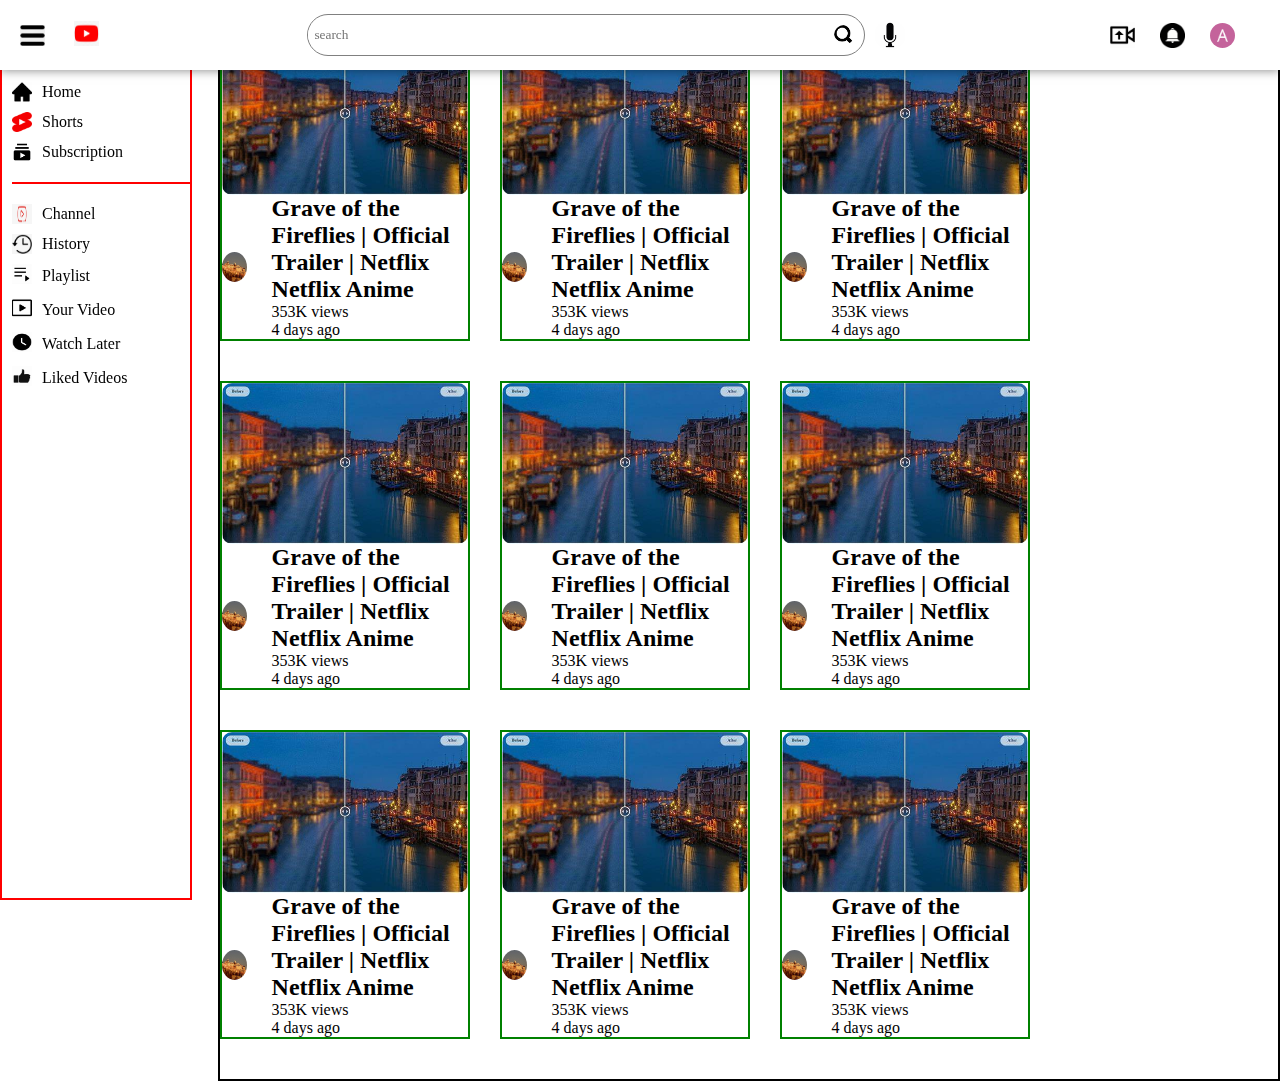
<file: index.html>
<!DOCTYPE html>
<html lang="en">
<head>
    <meta charset="UTF-8">
    <meta name="viewport" content="width=device-width, initial-scale=1.0">
    <title>YouTube</title>
    <link rel="stylesheet" href="style.css">
</head>
<body>
    <nav class="d-flex">
        <div class="nav-left">
            <img src="./image/hamburger_icon.jpeg" alt="Menu">
            <img class="logo" src="./image/ytube_icon.png" alt="YouTube Logo">
        </div>
        <div class="nav-middle d-flex">
            <div class="search-box d-flex">
                <input type="text" placeholder="search">
                <img src="./image/Search-icon.png" class="Search-class" alt="Search">
            </div>

           <div class="mic-div d-flex">
            <img src="./image/mic.jpeg" class="mic-class" alt="Mic">
           </div>
        </div>

        <div class="nav-right d-flex">
            <img src="./image/upload.jpeg" alt="Upload">
            <img src="./image/notification.jpeg" alt="Notification">
            <img class="userimg" src="./image/profile.png" alt="Profile">
           
        </div>
    </nav>
    <div class="sidebar">
        <div class="sidebar-upper">
          <a href=""><span class="home-icon"><img src="./image/home.jpeg" alt="Home"></span><p>Home</p></a>
          <a href=""><span class="shorts-icon"><img src="./image/Youtube_shorts_icon.svg.png" alt="Shorts"></span><p>Shorts</p></a>
          <a href=""><span class="subscription-icon"><img src="./image/subcription.png" alt="Subscription"></span><p>Subscription</p></a>
        </div>
        <hr>
        <div class="sidebar-lower">
          <a href=""><span class="chanel-icon"><img src="./image/chanel.png" alt="Channel"></span><p>Channel</p></a>
          <a href=""><span class="history-icon"><img src="./image/history.png" alt="History"></span><p>History</p></a>
          <a href=""><span><img src="./image/playllist.jfif" alt="Playlist"></span><p>Playlist</p></a>
          <a href=""><span><img src="./image/yourvideo.jfif" alt="Your Video"></span><p>Your Video</p></a>
          <a href=""><span><img src="./image/watchlater.jfif" alt="Watch Later"></span><p>Watch Later</p></a>
          <a href=""><span><img src="./image/like.jfif" alt="Liked Videos"></span><p>Liked Videos</p></a>
        </div>
      </div>
    <div class="maincontainer d-flex">
        <div class="card">
            <div class="tumbnailcontainer">
                <img class="tumbnailimg d-flex" src="./image/OIP.jpeg" alt="">
            </div>
            <div class="detailscontainer d-flex">
                <div class="logoconatiner d-flex">
                    <img  class= "userimg" src="./image/amberfort.jpeg"alt="">
                </div>
                <div class="details ">
                    <h2>
                        Grave of the Fireflies | Official Trailer | Netflix
                        Netflix Anime
                       
                        </h2>
                    <p> 353K views</p>
                    <p>4 days ago</p>
                </div>
            </div>
        </div>
        <div class="card">
            <div class="tumbnailcontainer">
                <img class="tumbnailimg d-flex" src="./image/OIP.jpeg" alt="">
            </div>
            <div class="detailscontainer d-flex">
                <div class="logoconatiner d-flex">
                    <img  class= "userimg" src="./image/amberfort.jpeg"alt="">
                </div>
                <div class="details ">
                    <h2>
                        Grave of the Fireflies | Official Trailer | Netflix
                        Netflix Anime
                       
                        </h2>
                    <p> 353K views</p>
                    <p>4 days ago</p>
                </div>
            </div>
        </div>
       <div class="card">
            <div class="tumbnailcontainer">
                <img class="tumbnailimg d-flex" src="./image/OIP.jpeg" alt="">
            </div>
            <div class="detailscontainer d-flex">
                <div class="logoconatiner d-flex">
                    <img  class= "userimg" src="./image/amberfort.jpeg"alt="">
                </div>
                <div class="details ">
                    <h2>
                        Grave of the Fireflies | Official Trailer | Netflix
                        Netflix Anime
                       
                        </h2>
                    <p> 353K views</p>
                    <p>4 days ago</p>
                </div>
            </div>
        </div>
        <div class="card">
            <div class="tumbnailcontainer">
                <img class="tumbnailimg d-flex" src="./image/OIP.jpeg" alt="">
            </div>
            <div class="detailscontainer d-flex">
                <div class="logoconatiner d-flex">
                    <img  class= "userimg" src="./image/amberfort.jpeg"alt="">
                </div>
                <div class="details ">
                    <h2>
                        Grave of the Fireflies | Official Trailer | Netflix
                        Netflix Anime
                       
                        </h2>
                    <p> 353K views</p>
                    <p>4 days ago</p>
                </div>
            </div>
        </div>
        <div class="card">
            <div class="tumbnailcontainer">
                <img class="tumbnailimg d-flex" src="./image/OIP.jpeg" alt="">
            </div>
            <div class="detailscontainer d-flex">
                <div class="logoconatiner d-flex">
                    <img  class= "userimg" src="./image/amberfort.jpeg"alt="">
                </div>
                <div class="details ">
                    <h2>
                        Grave of the Fireflies | Official Trailer | Netflix
                        Netflix Anime
                       
                        </h2>
                    <p> 353K views</p>
                    <p>4 days ago</p>
                </div>
            </div>
        </div>
        <div class="card">
            <div class="tumbnailcontainer">
                <img class="tumbnailimg d-flex" src="./image/OIP.jpeg" alt="">
            </div>
            <div class="detailscontainer d-flex">
                <div class="logoconatiner d-flex">
                    <img  class= "userimg" src="./image/amberfort.jpeg"alt="">
                </div>
                <div class="details ">
                    <h2>
                        Grave of the Fireflies | Official Trailer | Netflix
                        Netflix Anime
                       
                        </h2>
                    <p> 353K views</p>
                    <p>4 days ago</p>
                </div>
            </div>
        </div>
        <div class="card">
            <div class="tumbnailcontainer">
                <img class="tumbnailimg d-flex" src="./image/OIP.jpeg" alt="">
            </div>
            <div class="detailscontainer d-flex">
                <div class="logoconatiner d-flex">
                    <img  class= "userimg" src="./image/amberfort.jpeg"alt="">
                </div>
                <div class="details ">
                    <h2>
                        Grave of the Fireflies | Official Trailer | Netflix
                        Netflix Anime
                       
                        </h2>
                    <p> 353K views</p>
                    <p>4 days ago</p>
                </div>
            </div>
        </div>
        <div class="card">
            <div class="tumbnailcontainer">
                <img class="tumbnailimg d-flex" src="./image/OIP.jpeg" alt="">
            </div>
            <div class="detailscontainer d-flex">
                <div class="logoconatiner d-flex">
                    <img  class= "userimg" src="./image/amberfort.jpeg"alt="">
                </div>
                <div class="details ">
                    <h2>
                        Grave of the Fireflies | Official Trailer | Netflix
                        Netflix Anime
                       
                        </h2>
                    <p> 353K views</p>
                    <p>4 days ago</p>
                </div>
            </div>
        </div>
        <div class="card">
            <div class="tumbnailcontainer">
                <img class="tumbnailimg d-flex" src="./image/OIP.jpeg" alt="">
            </div>
            <div class="detailscontainer d-flex">
                <div class="logoconatiner d-flex">
                    <img  class= "userimg" src="./image/amberfort.jpeg"alt="">
                </div>
                <div class="details ">
                    <h2>
                        Grave of the Fireflies | Official Trailer | Netflix
                        Netflix Anime
                       
                        </h2>
                    <p> 353K views</p>
                    <p>4 days ago</p>
                </div>
            </div>
        </div>
    </div>
</body>
</html>
</file>
<file: style.css>
* {
margin: 0px;
padding: 0px;
box-sizing:border-box;
font-family: 'poppins','sans-serif';
}

img{
    cursor:pointer;
}
a{
    text-decoration: none;
    color: black;
    /* width: 20px; */

}
.d-flex{
    display: flex;
   align-items: center;

}
nav{
    /* border: 2px solid red; */
    padding: 10px 20px;
    justify-content: space-between;
    box-shadow: 0 0 10px rgba(0, 0, 0, 0.5);
    position:fixed;
    top:0;
    z-index: 100;
    background-color: white;
    width: 100%;
}

.nav-right img{
    width:25px;
    margin-right: 25px;
}

.nav-right .userimg{
    width:25px;
    border-radius: 50%;
}

.nav-left img  {
    width:25px;
    margin-right:25px ;
}

.nav-left .logo  {
    width:25px;
}
.nav-middle img {
width: 25px;

}

/* body{
    background-color: rgb(50, 47, 47);
} */

.nav-middle  {
    
    /* border: 2px solid red; */
    width: 50%;
    }

    .nav-middle .mic-class {
/*     
        border: 2px solid red; */
        width: 50px;
        }
       

    .search-box{
        width: 90%;
        border: 1px solid grey;
        border-radius: 50px;
        justify-content: space-evenly;

    }

    .search-box input{
        width: 90%;
        border:none;
        padding: .4rem;
        outline: none;
        margin-right: 20px;
        border-radius: 50px;

    }

    .search-box img{
       padding: 10px;
       width: 40px;
       /* border: 2px solid green; */
       border-radius: 50px;
    }

    .mic-class{
        /* border:2px solid red; */
        padding: 10px;
        width: 25;
        border-radius: 50%;
       
        /* border-radius: ; */
    }

.mic-div{
    /* border: 2px solid green; */
    width:50px ;
    height: 50px;
    justify-content: center;
}

/* .home-icon {
    width: 20px; 
    height: 20px;
    margin-right: 10px; 
}
.shorts-icon {
    width: 20px; 
    height: 20px; 
    margin-right: 10px; 
  } */

  
/* .subscription-icon {
    width: 20px;
    height: 20px; 
    margin-right: 10px; 
  }  */

  .sidebar{
    border: 2px solid red;
    width: 15%;
    height: 100vh;
    position: fixed;
    top:0 ;
    z-index: 50;
    padding-top: 80px;
    padding-left: 10px;
  }

 hr {
    border: none;
    border-top: 2px solid red;
    margin: 20px 0;
    font-weight: bold;
}
/* .chanel-icon {
    width: 20px; 
    height: 20px;
    margin-right: 10px; 
} */
.history {
    width: 20px; 
    height: 20px;
    margin-right: 10px; 
    margin-top: 10px;
    /* border: 10px solid black; */
}

.home-icon, .shorts-icon, .subscription-icon, .chanel-icon, .history-icon {
    display: inline-block;
    width: 20px;
    height: 20px;
    margin-right: 10px;
    vertical-align: middle;
}
.sidebar-upper a, .sidebar-lower a {
    display: flex;
    align-items: center;
    margin-bottom: 10px;
}

.sidebar-upper img, .sidebar-lower img {
    width: 20px;
    height: 20px;
    margin-right: 10px;
}

.sidebar-upper p, .sidebar-lower p {
    margin: 0;
}
.sidebar-upper a, .sidebar-lower a {
    display: flex;
    align-items: center;
    margin-bottom: 10px;
}

.sidebar-upper img, .sidebar-lower img {
    width: 20px;
    height: 20px;
    margin-right: 10px;
}

.sidebar-upper p, .sidebar-lower p {
    margin: 0;
}
.maincontainer{
    padding-top: 30px;
    border:2px solid black;
    margin-left: 17%;
        flex-wrap: wrap;
    padding-right: 2%;

}
.card{
    border: 2px solid green;
    width: 250px;
    margin-right: 30px;
    margin-bottom: 40px;
}
.tumbnailimg{
    width:100% ;
    border-radius: 10px;
}

.logoconatiner .userimg{
    border-radius: 50%;
    width: 25px;
    height: 30px;
    margin-right: 25px;
}
</file>
